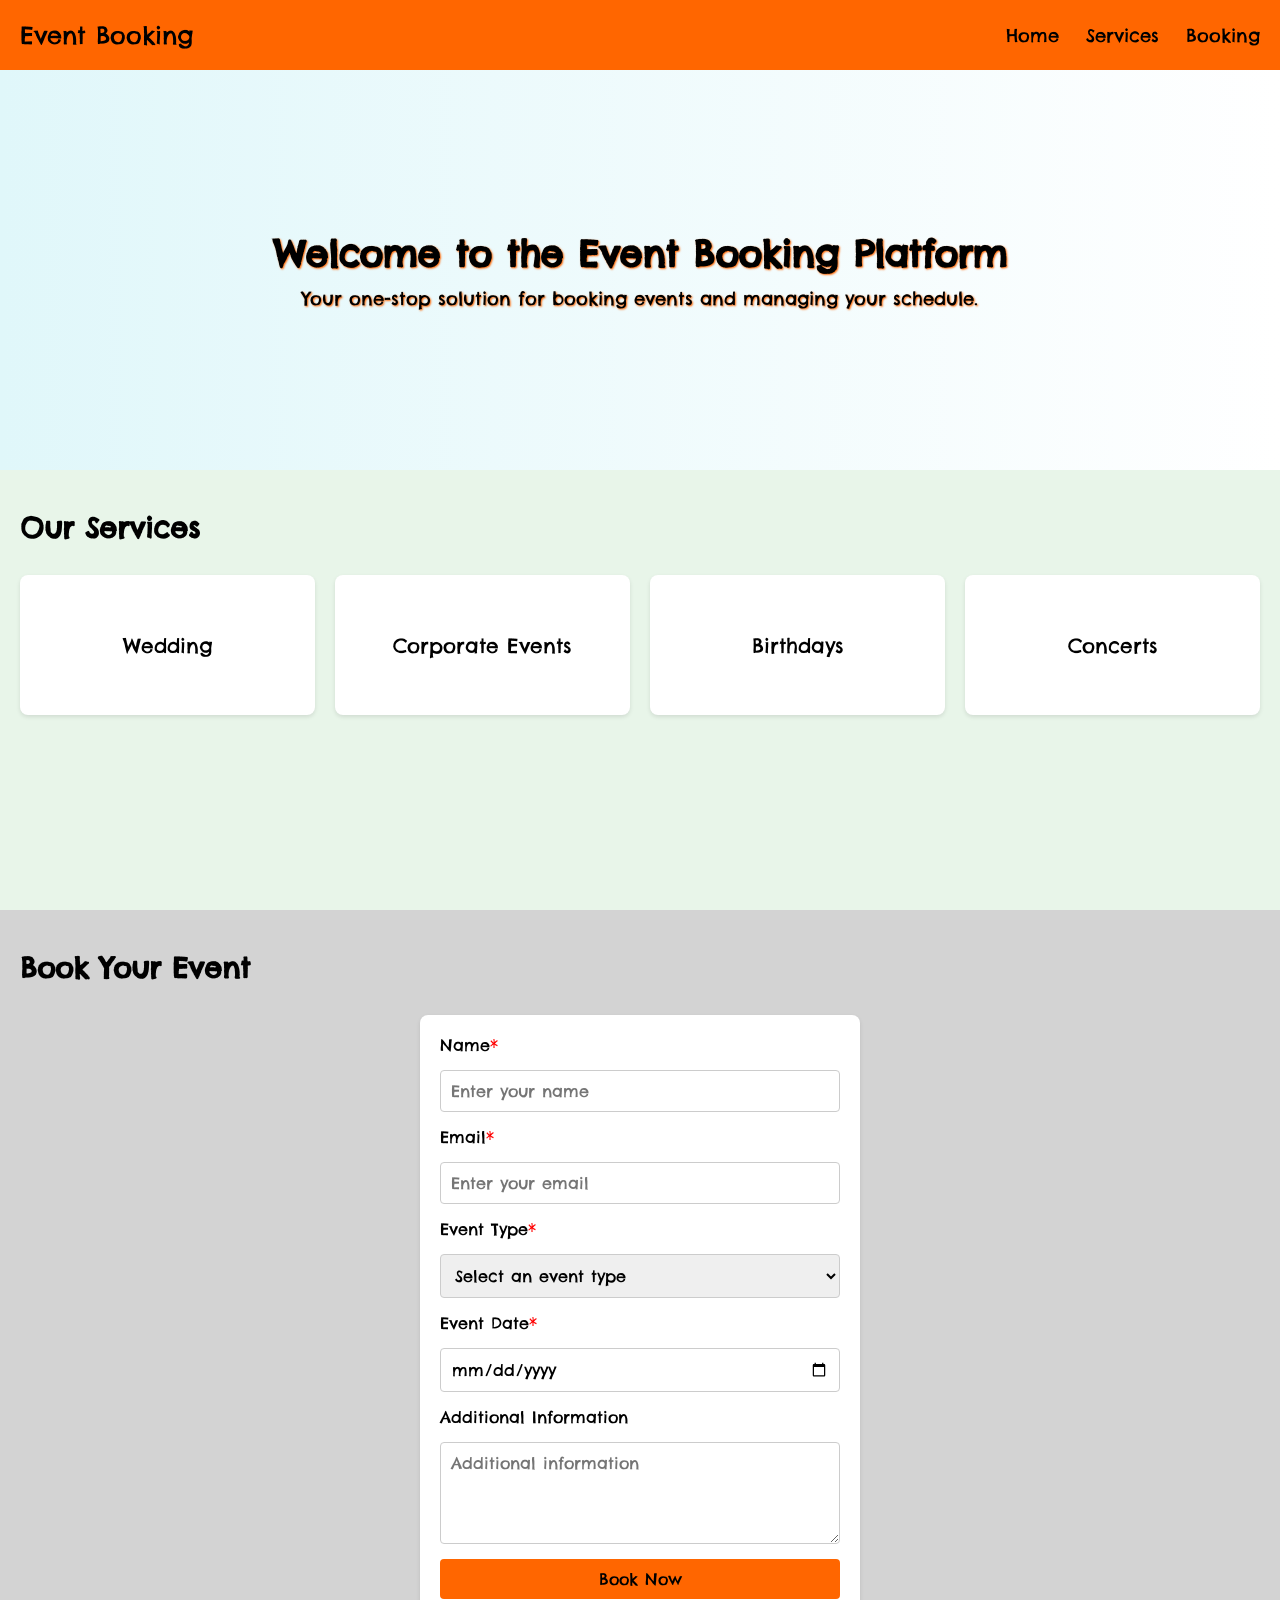
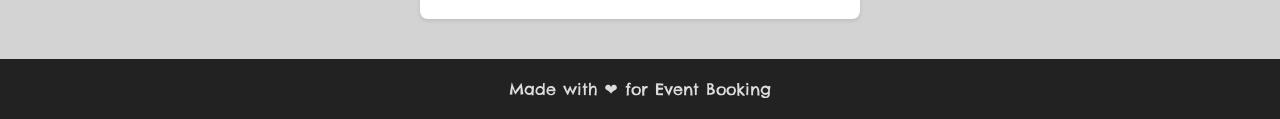
<file: CIA1/index.html>
<!doctype html>
<html lang="en">
  <head>
    <meta charset="UTF-8" />
    <meta name="viewport" content="width=device-width, initial-scale=1.0" />
    <!-- Google font -->
    <link rel="preconnect" href="https://fonts.googleapis.com" />
    <link rel="preconnect" href="https://fonts.gstatic.com" crossorigin />
    <link
      href="https://fonts.googleapis.com/css2?family=Chelsea+Market&display=swap"
      rel="stylesheet"
    />
    <!-- CSS file -->
    <link rel="stylesheet" href="styles.css" />
    <title>Event Booking</title>
  </head>
  <body>
    <nav>
      <p>Event Booking</p>
      <div class="right">
        <a href="#home">Home</a>
        <a href="#services">Services</a>
        <a href="#booking">Booking</a>
      </div>
    </nav>
    <section id="home">
      <header>
        <h1>Welcome to the Event Booking Platform</h1>
        <p>
          Your one-stop solution for booking events and managing your schedule.
        </p>
      </header>
    </section>
    <section id="services">
      <h2>Our Services</h2>
      <div class="services-grid">
        <div class="services">Wedding</div>
        <div class="services">Corporate Events</div>
        <div class="services">Birthdays</div>
        <div class="services">Concerts</div>
      </div>
    </section>
    <section id="booking">
      <h2>Book Your Event</h2>
      <form id="booking-form">
        <label for="name">Name<span>*</span></label>
        <input
          type="text"
          id="name"
          name="name"
          placeholder="Enter your name"
          required
        />
        <label for="email">Email<span>*</span></label>
        <input
          type="email"
          id="email"
          name="email"
          placeholder="Enter your email"
          required
        />
        <label for="event-type">Event Type<span>*</span></label>
        <select id="event-type" name="event-type" required>
          <option value="" disabled selected>Select an event type</option>
          <option value="wedding">Wedding</option>
          <option value="corporate">Corporate Event</option>
          <option value="birthday">Birthday</option>
          <option value="concert">Concert</option>
          <option value="other">Other</option>
        </select>
        <label for="event-date">Event Date<span>*</span></label>
        <input type="date" id="event-date" name="event-date" required />
        <label for="additional-info">Additional Information</label>
        <textarea
          id="additional-info"
          name="additional-info"
          placeholder="Additional information"
          rows="4"
        ></textarea>
        <button type="submit">Book Now</button>
      </form>
    </section>
    <footer>
      <p>Made with ❤️ for Event Booking</p>
    </footer>

    <div id="modal">
      <div id="modalContent">
        <h2>Booking Confirmed!</h2>
        <p>We will contact you soon.</p>
        <button onclick="closeModal()">Close</button>
      </div>
    </div>

    <script>
      const form = document.getElementById("booking-form");
      const modal = document.getElementById("modal");
      form.addEventListener("submit", function (event) {
        event.preventDefault();
        if (this.checkValidity()) {
          modal.style.display = "flex";
        }
      });
      function closeModal() {
        modal.style.display = "none";
        form.reset();
      }
    </script>
  </body>
</html>
</file>
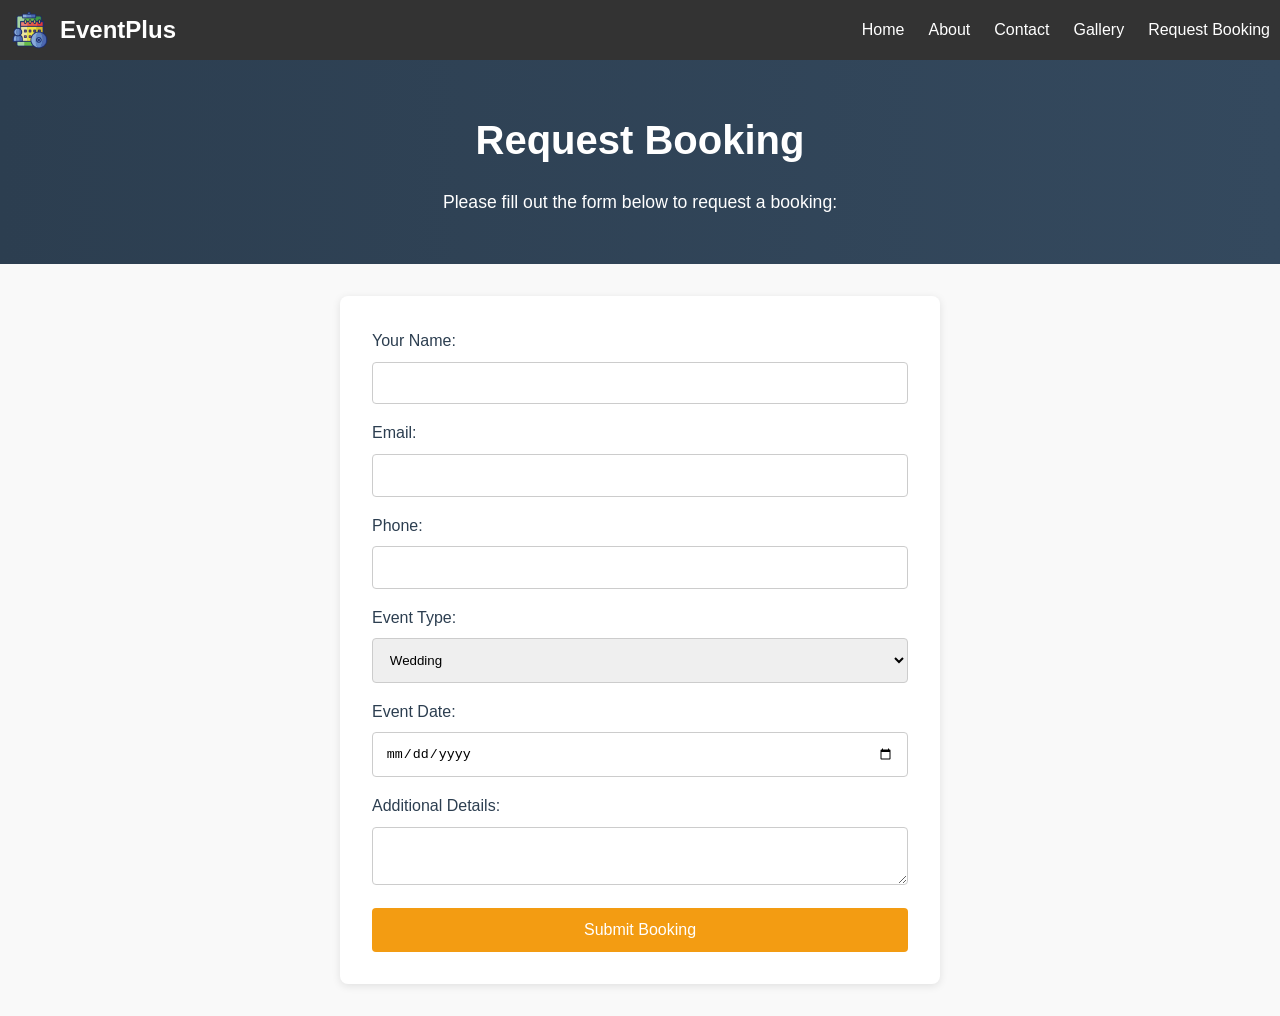
<file: lab1/booking.html>
<!doctype html>
<html lang="en">
  <head>
    <meta charset="UTF-8" />
    <meta name="viewport" content="width=device-width, initial-scale=1.0" />
    <link rel="stylesheet" href="CSS/main.css" />
    <link rel="stylesheet" href="CSS/booking.css" />
    <title>Request Booking</title>
  </head>
  <body>
    <nav>
      <div class="logo">
        <img src="logo.png" alt="Event Management Logo" width="100" />
        <p>EventPlus</p>
      </div>
      <ul>
        <li>
          <a href="file:///D:/College%20Works/MCA%20CUCS/FSD/lab1/index.html"
            >Home</a
          >
        </li>
        <li>
          <a href="file:///D:/College%20Works/MCA%20CUCS/FSD/lab1/about.html"
            >About</a
          >
        </li>
        <li>
          <a
            href="file:///D:/College%20Works/MCA%20CUCS/FSD/lab1/contactUs.html"
            >Contact</a
          >
        </li>
        <li>
          <a href="file:///D:/College%20Works/MCA%20CUCS/FSD/lab1/gallery.html"
            >Gallery</a
          >
        </li>
        <li>
          <a href="file:///D:/College%20Works/MCA%20CUCS/FSD/lab1/booking.html"
            >Request Booking</a
          >
        </li>
      </ul>
    </nav>
    <div class="hero-content">
      <h1>Request Booking</h1>
      <p>Please fill out the form below to request a booking:</p>
    </div>
    <div class="booking">
      <form>
        <label for="name">Your Name:</label>
        <input type="text" id="name" name="name" required />

        <label for="email">Email:</label>
        <input type="email" id="email" name="email" required />

        <label for="phone">Phone:</label>
        <input type="tel" id="phone" name="phone" required />

        <label for="eventType">Event Type:</label>
        <select id="eventType" name="eventType">
          <option>Wedding</option>
          <option>Corporate</option>
          <option>Birthday</option>
          <option>Concert</option>
          <option>Other</option>
        </select>

        <label for="date">Event Date:</label>
        <input type="date" id="date" name="date" required />

        <label for="details">Additional Details:</label>
        <textarea id="details" name="details"></textarea>

        <button type="submit">Submit Booking</button>
      </form>
    </div>
  </body>
</html>
</file>
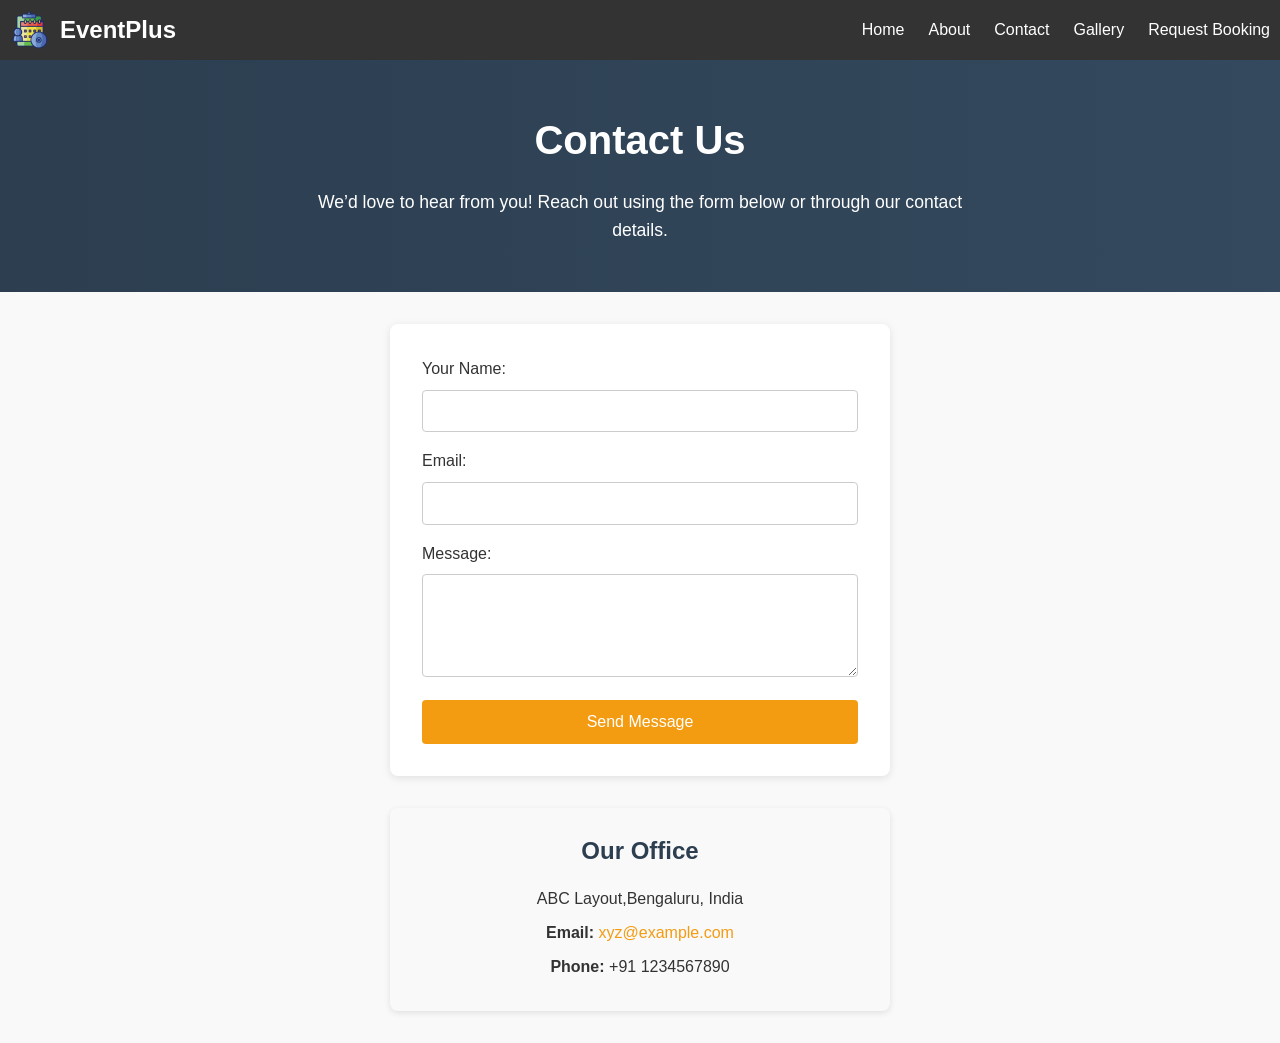
<file: lab1/contactUs.html>
<!doctype html>
<html lang="en">
  <head>
    <meta charset="UTF-8" />
    <meta name="viewport" content="width=device-width, initial-scale=1.0" />
    <link rel="stylesheet" href="CSS/main.css" />
    <link rel="stylesheet" href="CSS/contactUs.css" />
    <title>Contact Us</title>
  </head>
  <body>
    <nav>
      <div class="logo">
        <img src="logo.png" alt="Event Management Logo" width="100" />
        <p>EventPlus</p>
      </div>
      <ul>
        <li>
          <a href="file:///D:/College%20Works/MCA%20CUCS/FSD/lab1/index.html"
            >Home</a
          >
        </li>
        <li>
          <a href="file:///D:/College%20Works/MCA%20CUCS/FSD/lab1/about.html"
            >About</a
          >
        </li>
        <li>
          <a
            href="file:///D:/College%20Works/MCA%20CUCS/FSD/lab1/contactUs.html"
            >Contact</a
          >
        </li>
        <li>
          <a href="file:///D:/College%20Works/MCA%20CUCS/FSD/lab1/gallery.html"
            >Gallery</a
          >
        </li>
        <li>
          <a href="file:///D:/College%20Works/MCA%20CUCS/FSD/lab1/booking.html"
            >Request Booking</a
          >
        </li>
      </ul>
    </nav>

    <div class="contact-us">
      <h1>Contact Us</h1>
      <p>
        We’d love to hear from you! Reach out using the form below or through
        our contact details.
      </p>
    </div>
    <div class="contact-content">
      <form>
        <label for="name">Your Name:</label>
        <input type="text" id="name" name="name" required />

        <label for="email">Email:</label>
        <input type="email" id="email" name="email" required />

        <label for="message">Message:</label>
        <textarea id="message" name="message" rows="5" required></textarea>

        <button type="submit">Send Message</button>
      </form>
    </div>
    <div class="contact-details">
      <h2>Our Office</h2>
      <p>ABC Layout,Bengaluru, India</p>
      <p>
        <strong>Email:</strong>
        <a href="mailto:xyz@example.com">xyz@example.com</a>
      </p>
      <p><strong>Phone:</strong> +91 1234567890</p>
    </div>
  </body>
</html>
</file>
<file: CIA1/styles.css>
* {
  margin: 0;
  padding: 0;
}

body {
  font-family: "Chelsea Market", system-ui;
  font-weight: 400;
  font-style: normal;
}

a {
  text-decoration: none;
  color: inherit;
}

span {
  color: red;
}

nav {
  background-color: #ff6600;
  padding: 20px;
  color: black;
  font-weight: 200;
  display: flex;
  align-items: center;
  justify-content: space-between;
}
nav p {
  font-size: 24px;
}
nav a {
  margin-left: 20px;
  font-size: 18px;
}
nav a:hover {
  text-decoration: underline;
}

header {
  background: linear-gradient(to right, #e0f7fa, #ffffff);
  height: 40vh;
  display: flex;
  align-items: center;
  justify-content: center;
  flex-direction: column;
  gap: 10px;
  color: black;
  text-shadow: 1px 1px 2px #ff6600;
  padding: 20px;
}
header h1 {
  font-size: 36px;
}
header p {
  font-size: 18px;
}

section h2 {
  font-size: 28px;
  margin-bottom: 30px;
  color: black;
}

#services {
  background-color: #e8f5e9;
  padding: 40px 20px;
  min-height: 40vh;
}
.services-grid {
  display: grid;
  grid-template-columns: repeat(auto-fit, minmax(200px, 1fr));
  gap: 20px;
}
.services {
  background-color: white;
  padding: 20px;
  border-radius: 8px;
  box-shadow: 0 2px 4px rgba(0, 0, 0, 0.1);
  text-align: center;
  font-size: 20px;
  display: flex;
  align-items: center;
  justify-content: center;
  height: 100px;
}
.services:hover {
  background-color: #f4f4f4;
  cursor: pointer;
}

#booking {
  background-color: lightgray;
  padding: 40px 20px;
}

form {
  background-color: white;
  display: flex;
  flex-direction: column;
  gap: 15px;
  max-width: 400px;
  border-radius: 8px;
  padding: 20px;
  box-shadow: 0 2px 4px rgba(0, 0, 0, 0.1);
  margin: auto;
}

form label {
  font-size: 16px;
  color: black;
}
form input,
form select,
form textarea {
  padding: 10px;
  border: 1px solid #ccc;
  border-radius: 4px;
  font-size: 16px;
  font-family: "Chelsea Market", system-ui;
}
form button {
  background-color: #ff6600;
  color: black;
  padding: 10px;
  border: none;
  border-radius: 4px;
  font-size: 16px;
  font-family: "Chelsea Market", system-ui;
  transition: background-color 0.3s ease;
  cursor: pointer;
}
form button:hover {
  background-color: #c95304;
  color: white;
}

footer {
  background-color: #222;
  text-align: center;
  padding: 20px;
  color: #ddd;
}

#modal {
  display: none;
  position: fixed;
  top: 0;
  inset: 0;
  background: rgba(0, 0, 0, 0.6);
  justify-content: center;
  align-items: center;
}
#modalContent {
  background: #fff;
  padding: 20px;
  border-radius: 8px;
  text-align: center;
}
#modal button {
  margin-top: 20px;
  background-color: #ff6600;
  color: black;
  padding: 10px;
  border: none;
  border-radius: 4px;
  font-size: 16px;
  font-family: "Chelsea Market", system-ui;
  transition: background-color 0.3s ease;
  cursor: pointer;
}
#modal button:hover {
  background-color: #c95304;
  color: white;
}

@media (max-width: 600px) {
  section h2 {
    font-size: 22px;
  }
  nav {
    padding: 10px;
  }
  nav p {
    font-size: 18px;
  }
  nav a {
    font-size: 16px;
    margin-left: 5px;
  }
  header h1 {
    font-size: 24px;
    text-align: center;
  }
  header p {
    font-size: 14px;
    text-align: center;
    text-shadow: none;
  }
  #services {
    padding: 20px 10px;
  }
  .services-grid {
    grid-template-columns: 1fr;
  }
  .services {
    height: auto;
    padding: 15px;
    font-size: 18px;
  }
  #booking {
    padding: 20px 10px;
  }
}
</file>
<file: lab1/CSS/main.css>
* {
  margin: 0;
  padding: 0;
  box-sizing: border-box;
}
body {
  font-family: "DM Sans", sans-serif;
  background: #f9f9f9;
  color: #333;
  line-height: 1.6;
}

nav {
  background-color: #333;
  color: white;
  padding: 10px;
  display: flex;
  align-items: center;
  justify-content: space-between;
}
nav img {
  width: 40px;
  height: 40px;
}
nav ul {
  list-style: none;
  display: flex;
  justify-content: center;
  gap: 1.5rem;
}
nav a {
  color: #fff;
  text-decoration: none;
  font-weight: 500;
}
nav a:hover {
  color: #f39c12;
}

.logo {
  display: flex;
  align-items: center;
}
.logo p {
  margin-left: 10px;
  font-size: 1.5rem;
  font-weight: bold;
}

footer {
  background: #2c3e50;
  color: #fff;
  text-align: center;
  padding: 1rem;
}
</file>
<file: lab1/CSS/booking.css>
.hero-content {
  text-align: center;
  padding: 3rem 2rem;
  background: linear-gradient(to right, #2c3e50, #34495e);
  color: #fff;
}
.hero-content h1 {
  font-size: 2.5rem;
  margin-bottom: 1rem;
}
.hero-content p {
  font-size: 1.1rem;
  max-width: 700px;
  margin: 0 auto;
}

.booking {
  display: flex;
  justify-content: center;
  margin: 2rem auto;
}
.booking form {
  width: 100%;
  max-width: 600px;
  background: #fff;
  padding: 2rem;
  border-radius: 8px;
  box-shadow: 0 2px 8px rgba(0, 0, 0, 0.1);
}
.booking form label {
  display: block;
  margin-bottom: 0.5rem;
  font-weight: 500;
  color: #2c3e50;
}
.booking form input,
.booking form select,
.booking form textarea {
  width: 100%;
  padding: 0.8rem;
  margin-bottom: 1rem;
  border: 1px solid #ccc;
  border-radius: 4px;
}
.booking form button {
  width: 100%;
  padding: 0.8rem;
  background: #f39c12;
  color: #fff;
  border: none;
  border-radius: 4px;
  font-size: 1rem;
  cursor: pointer;
  transition: background 0.3s ease;
}
.booking form button:hover {
  background: #d35400;
}
</file>
<file: lab1/CSS/contactUs.css>
.contact-us {
  text-align: center;
  padding: 3rem 2rem;
  background: linear-gradient(to right, #2c3e50, #34495e);
  color: #fff;
}
.contact-us h1 {
  font-size: 2.5rem;
  margin-bottom: 1rem;
}
.contact-us p {
  max-width: 700px;
  margin: 0 auto;
  font-size: 1.1rem;
}

.contact-content {
  display: flex;
  justify-content: center;
  margin: 2rem auto;
}
form {
  width: 100%;
  max-width: 500px;
  background: #fff;
  padding: 2rem;
  border-radius: 8px;
  box-shadow: 0 2px 8px rgba(0, 0, 0, 0.1);
}
form label {
  display: block;
  margin-bottom: 0.5rem;
  font-weight: 500;
}
form input,
form textarea {
  width: 100%;
  padding: 0.8rem;
  margin-bottom: 1rem;
  border: 1px solid #ccc;
  border-radius: 4px;
}
form button {
  width: 100%;
  padding: 0.8rem;
  background: #f39c12;
  color: #fff;
  border: none;
  border-radius: 4px;
  font-size: 1rem;
  cursor: pointer;
  transition: background 0.3s ease;
}
form button:hover {
  background: #d35400;
}

.contact-details {
  text-align: center;
  margin: 2rem auto;
  padding: 1.5rem;
  background: #f9f9f9;
  border-radius: 8px;
  max-width: 500px;
  box-shadow: 0 2px 6px rgba(0, 0, 0, 0.1);
}
.contact-details h2 {
  color: #2c3e50;
  margin-bottom: 1rem;
}
.contact-details p {
  margin: 0.5rem 0;
}
.contact-details a {
  color: #f39c12;
  text-decoration: none;
}
.contact-details a:hover {
  text-decoration: underline;
}
</file>
